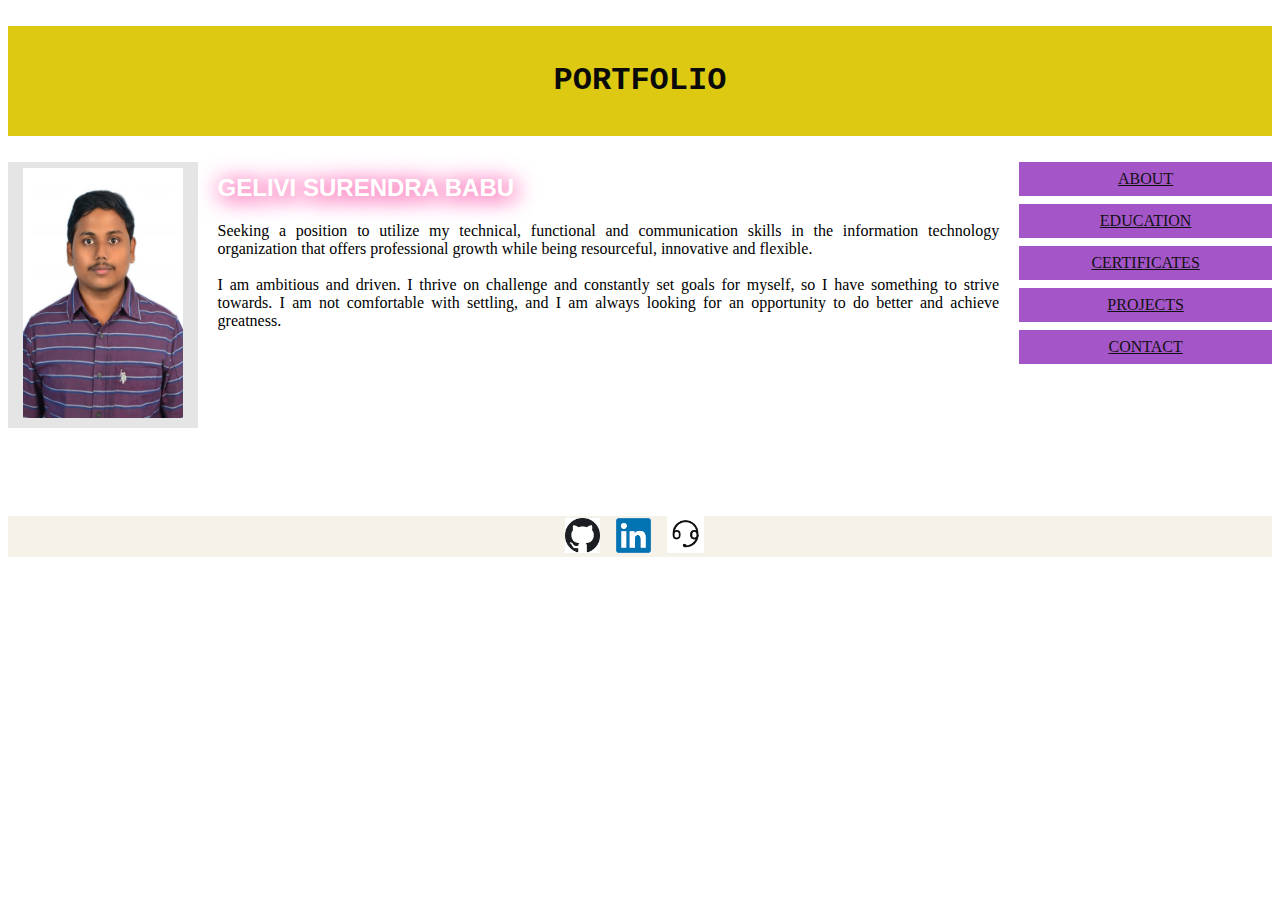
<file: index.html>
<!DOCTYPE html>
<html lang="en">
<head>
    <meta charset="UTF-8">
    <meta name="viewport" content="width=device-width, initial-scale=1.0">
    <title>PORTFOLIO</title>
    <link rel="icon" href="logo.jpg">
    <link rel="stylesheet" href="style.css">
    
  
</head><br>
<body  style="font-family: 'Times New Roman', Times, serif;color:hsl(0, 0%, 4%);">
      

    <div style="background-color:#ddc912;padding:15px;text-align:center;">
        <h1 style="font-family:'Courier New', Courier, monospace;">PORTFOLIO</h1>
      </div>
      <br>
      <div style="overflow:auto">
        <div class="menu">
          <a href="about me.html" >ABOUT</a>
          <a href="education.html">EDUCATION</a>
          <a href="certificates.html">CERTIFICATES</a>
          <a href="project.html">PROJECTS</a>
          <a href="contactme.html">CONTACT</a>
        </div>
      
        <div class="main">
          <h2 class="title" >GELIVI SURENDRA BABU</h2>
          <p style="text-align: justify;"> Seeking a position to utilize my technical, functional
             and communication skills in the information
            technology organization that offers professional growth while being resourceful, innovative and
            flexible. <br><br>
            I am ambitious and driven. I thrive on challenge and 
            constantly set goals for myself, so I have something to strive towards. I am not 
            comfortable with settling,
             and I am always looking for an opportunity to do better and achieve greatness. </p>
        </div>
        
        <div class="left">
          <img src="suri-pic.jpg" alt="no pic" width="90%" height="250px">
        </div>
    </div><br><br><br><br>
    <div class="foot">
        <p>
            <a href="https://github.com/surendragelivi2002?tab=repositories" target="_blank">
                <img src="github.png" alt="not found" height="35px" width="35px"></a>&nbsp;&nbsp;&nbsp;
            <a href="https://www.linkedin.com/in/surendra-babu-gelivi-a27a00226/" target="_blank">
                <img src="linkedin.png" alt="not found" height="35px" width="35px"></a>&nbsp;&nbsp;&nbsp;
            <a href="contactme.html" >
                <img src="contact.png" alt="not found" height="37px" width="37px"></a>&nbsp;&nbsp;&nbsp;
        </p>
    </div>
      
      
</body>
</html>
</file>
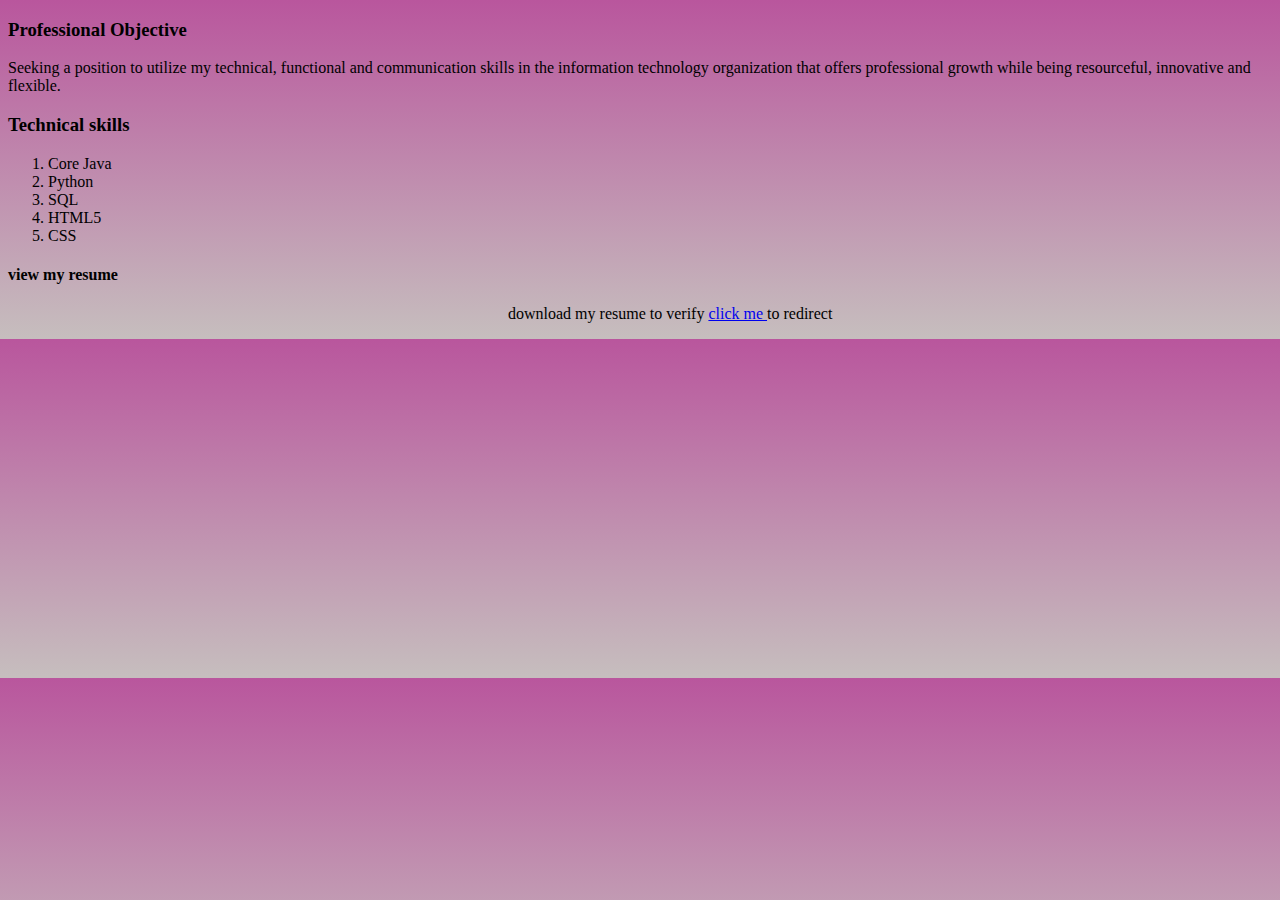
<file: about me.html>
<!DOCTYPE html>
<html lang="en">
<head>
    <meta charset="UTF-8">
    <meta name="viewport" content="width=device-width, initial-scale=1.0">
    <title>about me</title>
    <link rel="icon" href="logo.jpg">
    <link rel="stylesheet" href="style.css">
    
</head>
<body class="body">
    <h3>Professional Objective</h3>
    <p >
        Seeking a position to utilize my technical, functional and communication skills in the information
        technology organization that offers professional growth while being resourceful, innovative and
        flexible.
        
    </p>
    <h3>Technical skills</h3>
    <div class="bord">
        <ol>
            <li>Core Java</li>
            <li>Python</li>
            <li>SQL</li>
            <li>HTML5</li>
            <li>CSS</li>
        </ol>
    </div>
    <h4 style="align-items: center;">view my resume</h4>
    <div class = "resume">
        <object data="SURENDRA's Resume Tapacademy.pdf" type="application/pdf" width="500" height="800">
            <p>download my resume to verify <a href="SURENDRA's Resume Tapacademy.pdf" >click me </a>to redirect</p>
          </object>
    </div>

    
    
</body>
</html>
</file>
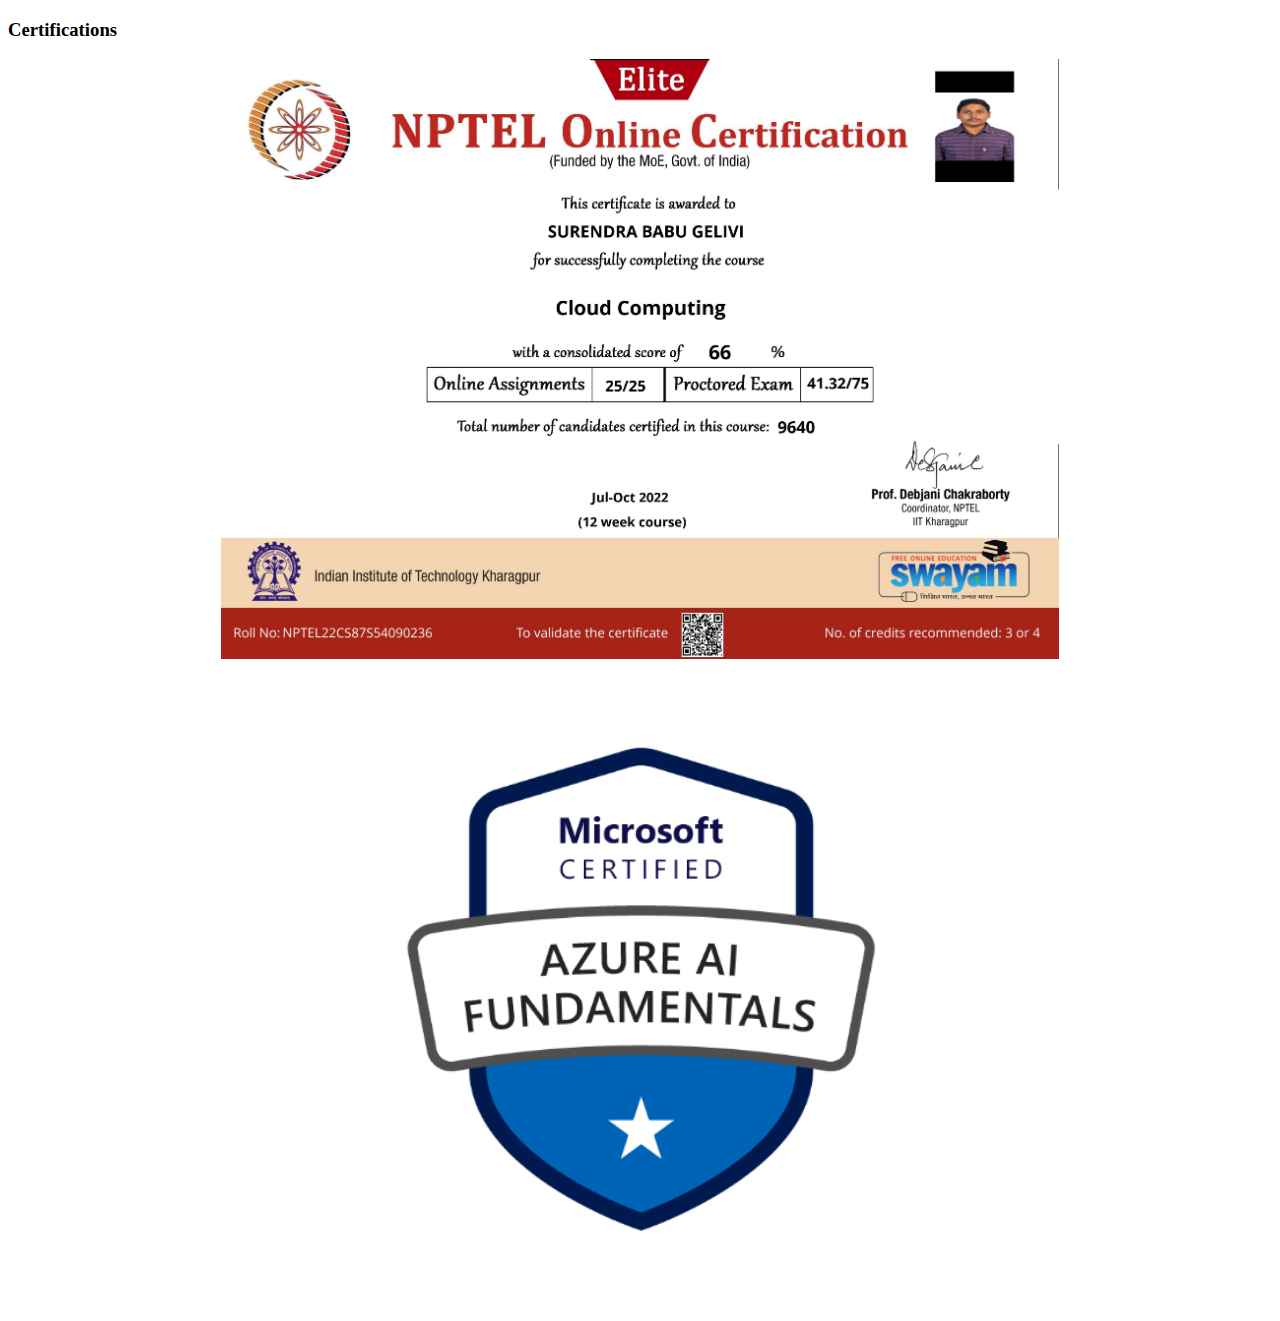
<file: certificates.html>
<!DOCTYPE html>
<html lang="en">
<head>
    <meta charset="UTF-8">
    <meta name="viewport" content="width=device-width, initial-scale=1.0">
    <title>Certificates</title>
    <link rel="icon" href="logo.jpg">
    <link rel="stylesheet" href="style.css">
</head>
<body>
    <h3>Certifications</h3>
    <img src="Cloud computing-nptel.jpg" alt="image not found" height="600px" width="50%" 
    style="display:block ; margin-left: auto; margin-right: auto; width: auto;">

    <br><br><br>

    <img src="azure.png" alt="image not found" height="600px" width="50%" 
    style="display:block ; margin-left: auto; margin-right: auto; width: auto;">


    
    
</body>
</html>
</file>
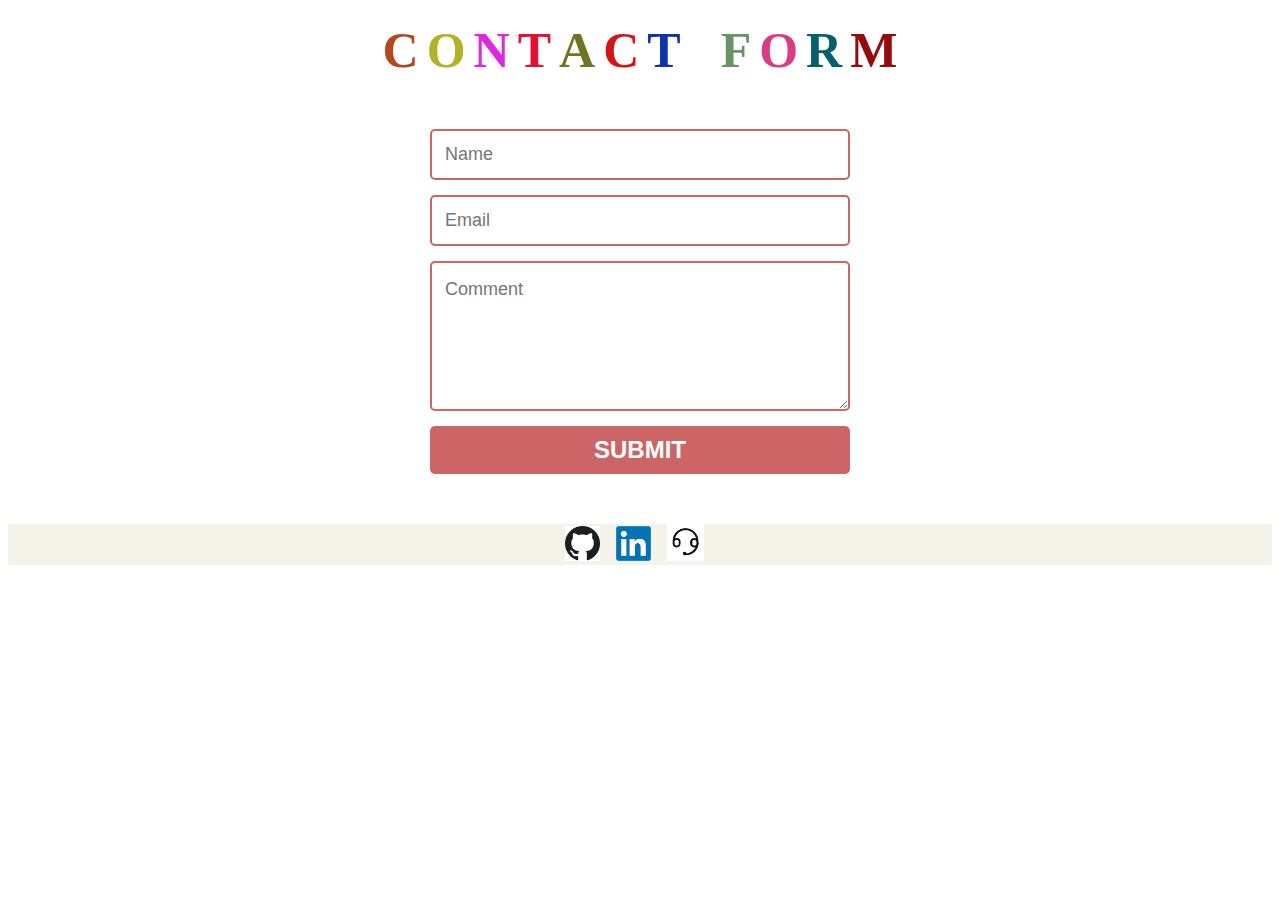
<file: contactme.html>
<!DOCTYPE html>
<html lang="en">
<head>
    <meta charset="UTF-8">
    <meta name="viewport" content="width=device-width, initial-scale=1.0">
    <title>contactMe</title>
    <link rel="stylesheet" href="style.css">
</head>
<body>
   
    <h1 class="form" style="text-align: center;">
        <span style="color:rgb(177, 74, 33) ; font-size: 50px;">C</span>
        <span style="color:rgb(179, 177, 39); font-size: 50px;">O</span>
        <span style="color:rgb(224, 38, 224); font-size: 50px;">N</span>
        <span style="color:rgb(224, 17, 52); font-size: 50px;">T</span>
        <span style="color:rgb(112, 117, 34); font-size: 50px;">A</span>
        <span style="color:rgb(211, 21, 21); font-size: 50px;">C</span>
        <span style="color:rgb(12, 53, 167); font-size: 50px;">T</span>&nbsp;&nbsp;&nbsp;&nbsp;
        <span style="color:rgb(104, 148, 104); font-size: 50px;">F</span>
        <span style="color:rgb(217, 59, 133); font-size: 50px;">O</span>
        <span style="color:rgb(6, 97, 109); font-size: 50px;">R</span>
        <span style="color:rgb(150, 12, 14); font-size: 50px;">M</span>
        </h1>
    <form>      
        <input name="name" type="text" class="feedback-input" placeholder="Name" />   
        <input name="email" type="text" class="feedback-input" placeholder="Email" />
        <textarea name="text" class="feedback-input" placeholder="Comment"></textarea>
        <input type="submit" value="SUBMIT"/>
      </form>
    
      <div class="foot">
        <p>
            <a href="https://github.com/surendragelivi2002?tab=repositories">
                <img src="github.png" alt="not found" height="35px" width="35px"></a>&nbsp;&nbsp;&nbsp;
            <a href="https://www.linkedin.com/in/surendra-babu-gelivi-a27a00226/">
                <img src="linkedin.png" alt="not found" height="35px" width="35px"></a>&nbsp;&nbsp;&nbsp;
            <a href="contactme.html">
                <img src="contact.png" alt="not found" height="37px" width="37px"></a>&nbsp;&nbsp;&nbsp;
        </p>
    </div>
   
</body>
</html>
</file>
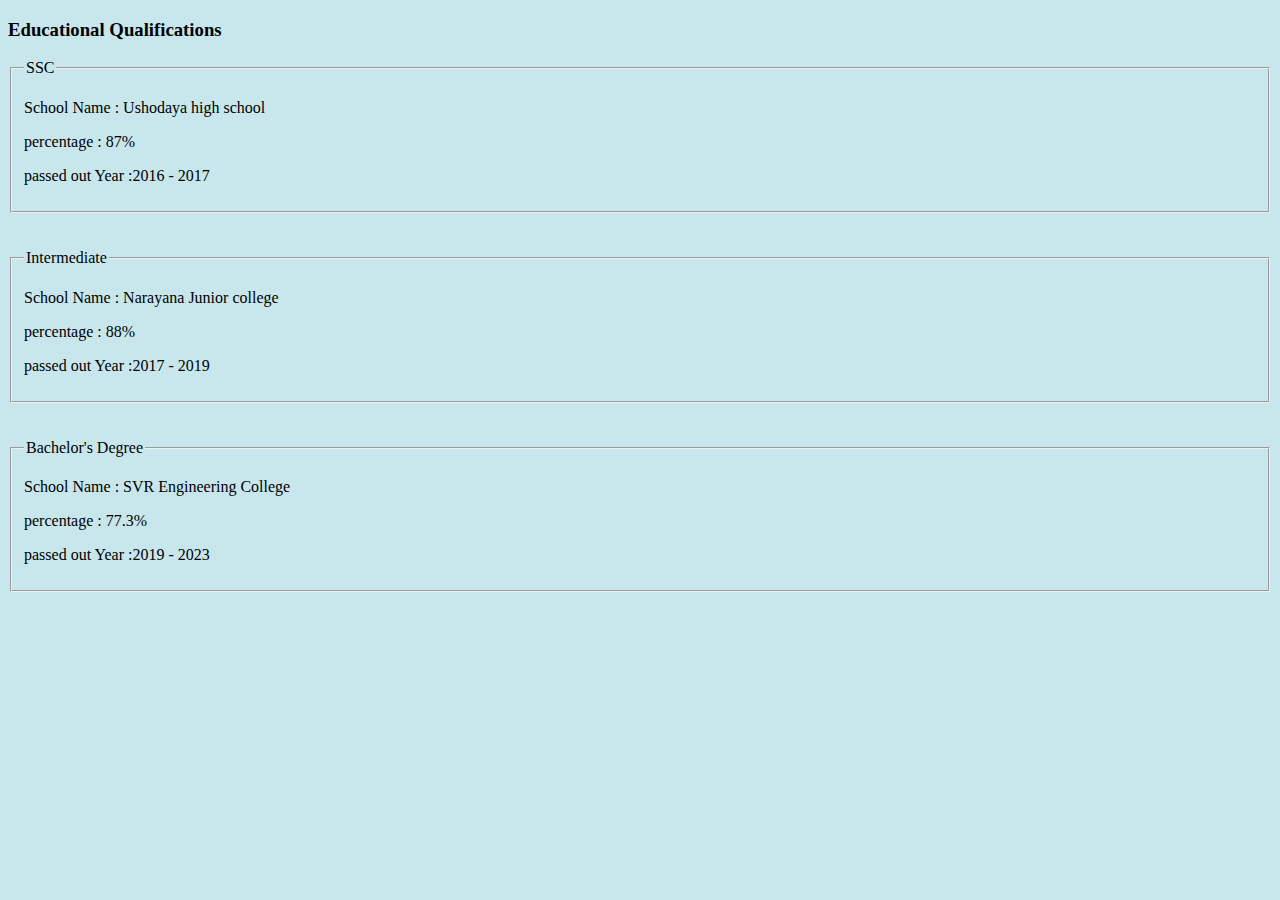
<file: education.html>
<!DOCTYPE html>
<html lang="en">
<head>
    <meta charset="UTF-8">
    <meta name="viewport" content="width=device-width, initial-scale=1.0">
    <title>Education</title>
    <link rel="icon" href="logo.jpg">
    <link rel="stylesheet" href="style.css">
</head>
<body bgcolor="#C8E7ED">
    <!-- "#C8E7ED" -->
    <h3>Educational Qualifications</h3>
    <fieldset>
        <legend>SSC</legend>
        <p>School Name     : Ushodaya high school</p>
        <p>percentage      : 87%</p>
        <p>passed out Year :2016 - 2017</p>
    </fieldset>
    <br><br>
    <fieldset>
        <legend>Intermediate</legend>
        <p>School Name     : Narayana Junior college</p>
        <p>percentage      : 88%</p>
        <p>passed out Year :2017 - 2019</p>
    </fieldset>
    <br><br>
    <fieldset>
        <legend>Bachelor's Degree</legend>
        <p>School Name     : SVR Engineering College</p>
        <p>percentage      : 77.3%</p>
        <p>passed out Year :2019 - 2023</p>
    </fieldset>
    <br>
    
    
</body>
</html>
</file>
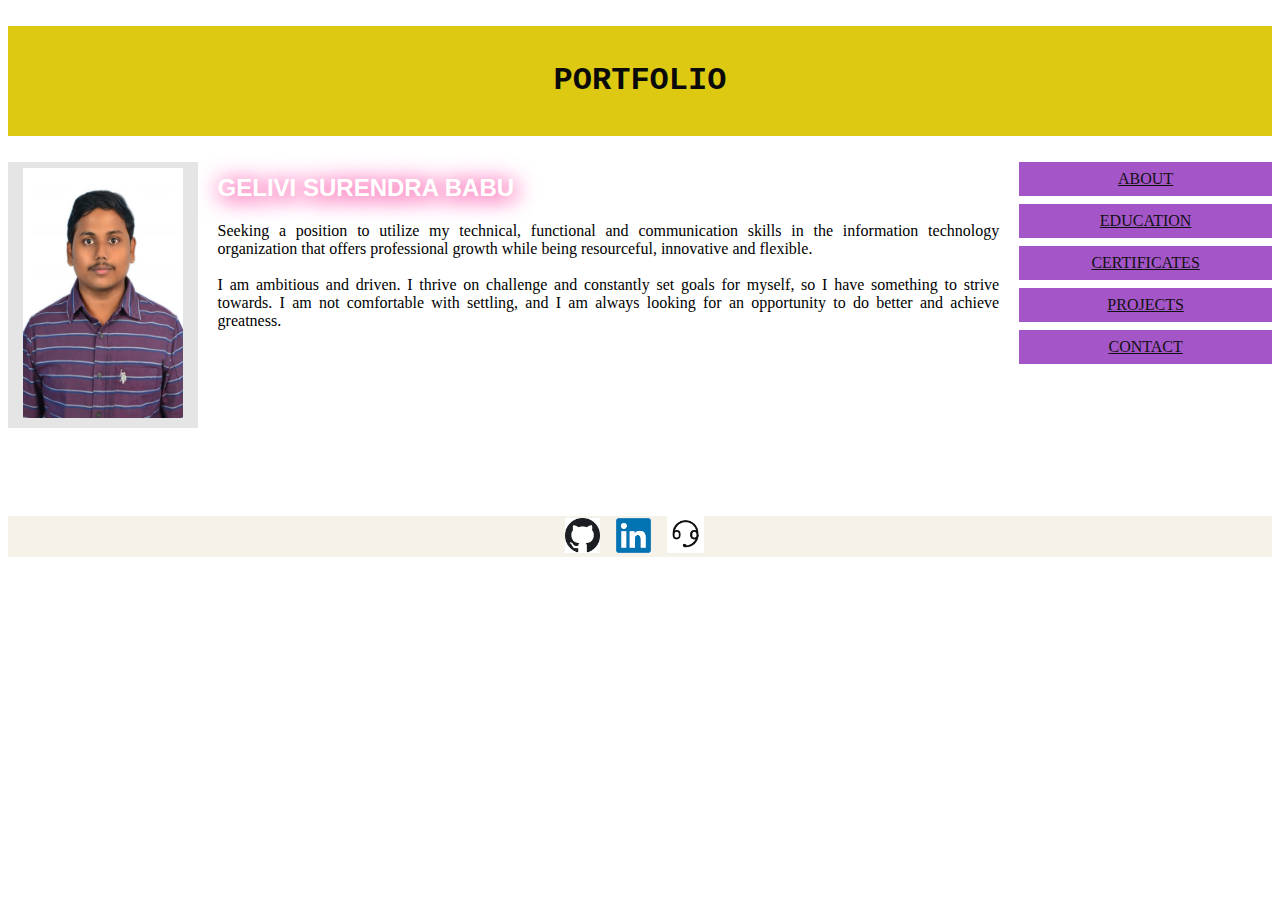
<file: home.html>
<!DOCTYPE html>
<html lang="en">
<head>
    <meta charset="UTF-8">
    <meta name="viewport" content="width=device-width, initial-scale=1.0">
    <title>PORTFOLIO</title>
    <link rel="icon" href="logo.jpg">
    <link rel="stylesheet" href="style.css">
    
  
</head><br>
<body  style="font-family: 'Times New Roman', Times, serif;color:hsl(0, 0%, 4%);">
      

    <div style="background-color:#ddc912;padding:15px;text-align:center;">
        <h1 style="font-family:'Courier New', Courier, monospace;">PORTFOLIO</h1>
      </div>
      <br>
      <div style="overflow:auto">
        <div class="menu">
          <a href="about me.html" >ABOUT</a>
          <a href="education.html">EDUCATION</a>
          <a href="certificates.html">CERTIFICATES</a>
          <a href="project.html">PROJECTS</a>
          <a href="contactme.html">CONTACT</a>
        </div>
      
        <div class="main">
          <h2 class="title" >GELIVI SURENDRA BABU</h2>
          <p style="text-align: justify;"> Seeking a position to utilize my technical, functional
             and communication skills in the information
            technology organization that offers professional growth while being resourceful, innovative and
            flexible. <br><br>
            I am ambitious and driven. I thrive on challenge and 
            constantly set goals for myself, so I have something to strive towards. I am not 
            comfortable with settling,
             and I am always looking for an opportunity to do better and achieve greatness. </p>
        </div>
        
        <div class="left">
          <img src="suri-pic.jpg" alt="no pic" width="90%" height="250px">
        </div>
    </div><br><br><br><br>
    <div class="foot">
        <p>
            <a href="https://github.com/surendragelivi2002?tab=repositories" target="_blank">
                <img src="github.png" alt="not found" height="35px" width="35px"></a>&nbsp;&nbsp;&nbsp;
            <a href="https://www.linkedin.com/in/surendra-babu-gelivi-a27a00226/" target="_blank">
                <img src="linkedin.png" alt="not found" height="35px" width="35px"></a>&nbsp;&nbsp;&nbsp;
            <a href="contactme.html" >
                <img src="contact.png" alt="not found" height="37px" width="37px"></a>&nbsp;&nbsp;&nbsp;
        </p>
    </div>
      
      
</body>
</html>
</file>
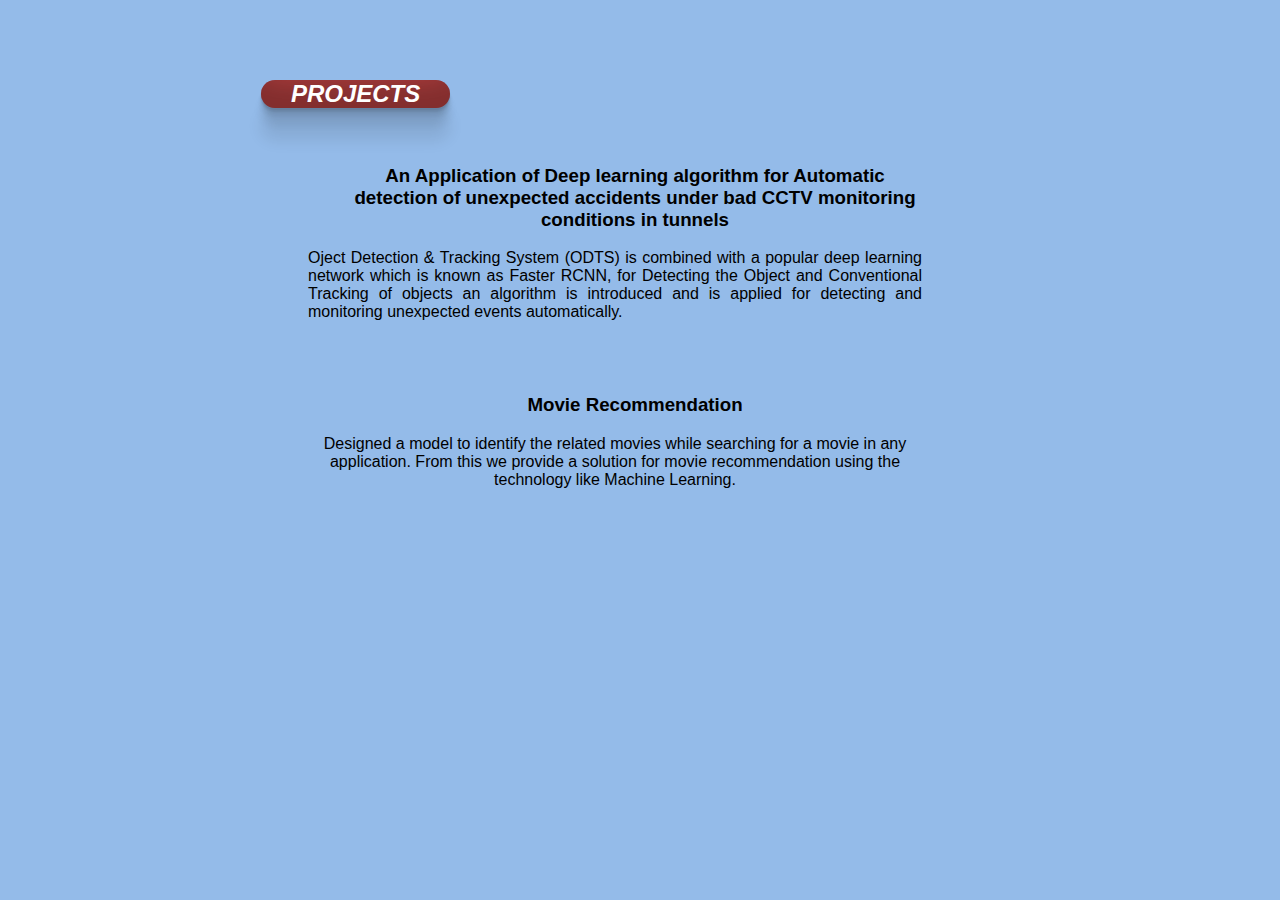
<file: project.html>
<!DOCTYPE html>
<html lang="en">
<head>
    <meta charset="UTF-8">
    <meta name="viewport" content="width=device-width, initial-scale=1.0">
    <title>project</title>
    <link rel="stylesheet" href="style.css">
</head>
<body style="background-color:#94bbe9;">
    <div style=" text-align: center; font-family:'Segoe UI', Tahoma, Geneva, Verdana, sans-serif;">
        <h2 class="p-t">PROJECTS</h3><br>
        <div class="p1">
         <dd>
            <h3 >An Application of Deep learning algorithm for Automatic
            detection of unexpected accidents under bad CCTV
            monitoring conditions in tunnels</h3>
            
               <dt style="text-align: justify;">Oject Detection & Tracking System (ODTS) is combined with a popular deep 
                learning network which is known as Faster RCNN, for Detecting
                the Object and Conventional Tracking of objects an algorithm is
                introduced and is applied for detecting and monitoring unexpected
                events automatically.</dt>
            </dd><br><br><br>
        </div>
        <div class="p1">
        <dd>
            <h3>Movie Recommendation</h3>
        
           <dt>Designed a model to identify the related movies while searching 
                for a movie in any application. From this we provide a solution for movie
                recommendation using the technology like Machine Learning.</dt>
        </dd>
    </div>
    </div>
</body>
</html>
</file>
<file: style.css>
* {
  box-sizing: border-box;
}

/*home page */
@import url('https://fonts.googleapis.com/css?family=Ubuntu');

.title {
  font-family: 'Ubuntu', sans-serif;
  font-weight: bold;
  color: #fff;
  text-shadow: 3px 3px 20px #f40c80,
    -2px 1px 30px #ff99cc;
}

/* about me */
.resume {

  margin-left: 500px;

}

.p-t {
  width: 15%;
  background-color: #CC4949;
  border-radius: 20px;
  color: white;
  text-align: center;
  margin-left: 20%;
  margin-top: 80px;
  font-style: oblique;
  box-shadow: rgba(0, 0, 0, 0.17) 0px -23px 25px 0px inset,
   rgba(0, 0, 0, 0.15) 0px -36px 30px 0px inset, rgba(0, 0, 0, 0.1) 0px -79px 40px 0px inset,
    rgba(0, 0, 0, 0.06) 0px 2px 1px, rgba(0, 0, 0, 0.09) 0px 4px 2px,
     rgba(0, 0, 0, 0.09) 0px 8px 4px,
   rgba(0, 0, 0, 0.09) 0px 16px 8px, rgba(0, 0, 0, 0.09) 0px 32px 16px;
    position: relative;
   animation: ani;
   animation-iteration-count: infinite;
   animation-duration: 5s;
}
/* @keyframes ani {
  0%{background-color: red; left: 0;top:0}
  50%{background-color: yellow; left: 0px;top: 0;}
  
} */
@keyframes ani {
  from{left: 10px}
  to{left: 40%} 
}

.body {
  background-image: linear-gradient(rgb(185, 86, 157), rgb(198, 190, 190));
}

.bord {
  width: 10%;

}

.menu {
  float: right;
  width: 20%;
  text-align: center;
}

.menu a {
  background-color: #a456c9;
  padding: 8px;
  margin-top: 8px;
  display: block;
  width: 100%;
  color: rgb(18, 17, 17);
}

.p1 {
  margin-left: 300px;
  margin-right: 350px;
  text-align: center;

}


.main {
  float: right;
  width: 65%;
  padding: 0 20px;
  color: #000;
}

.left {
  background-color: #e5e5e5;
  float: right;
  width: 15%;
  padding: 6px;
  margin-top: 8px;
  text-align: center;
}

.foot {
  background-color: rgb(245, 242, 234);
  text-align: center;
  border: 2cap;
  margin-top: 5px;
  margin-bottom: 5px;
  margin-left: auto;

}

/* For mobile phones: */
/* @media only screen and (max-width: 620px) {

  .menu,
  .main,
  .right {
    width: 100%;
  }
} */


/* contact form css */

form {
  max-width: 420px;
  margin: 50px auto;
}

.feedback-input {
  color: rgb(119, 87, 87);
  font-family: Helvetica, Arial, sans-serif;
  font-weight: 500;
  font-size: 18px;
  border-radius: 5px;
  /* line-height: 22px; */
  background-color: transparent;
  border: 2px solid #CC6666;
  transition: all 0.5s;
  padding: 13px;
  margin-bottom: 15px;
  width: 100%;
  box-sizing: border-box;
  /* outline:0; */
}

.feedback-input:focus {
  border: 2px solid #CC4949;
}

textarea {
  height: 150px;
  line-height: 150%;
  resize: vertical;
}

[type="submit"] {
  font-family: 'Montserrat', Arial, Helvetica, sans-serif;
  width: 100%;
  background: #CC6666;
  border-radius: 5px;
  border: 0;
  cursor: pointer;
  color: white;
  font-size: 24px;
  padding-top: 10px;
  padding-bottom: 10px;
  transition: all 0.5s;
  margin-top: -4px;
  font-weight: 700;
}

[type="submit"]:hover {
  background: #CC4949;
}
</file>
